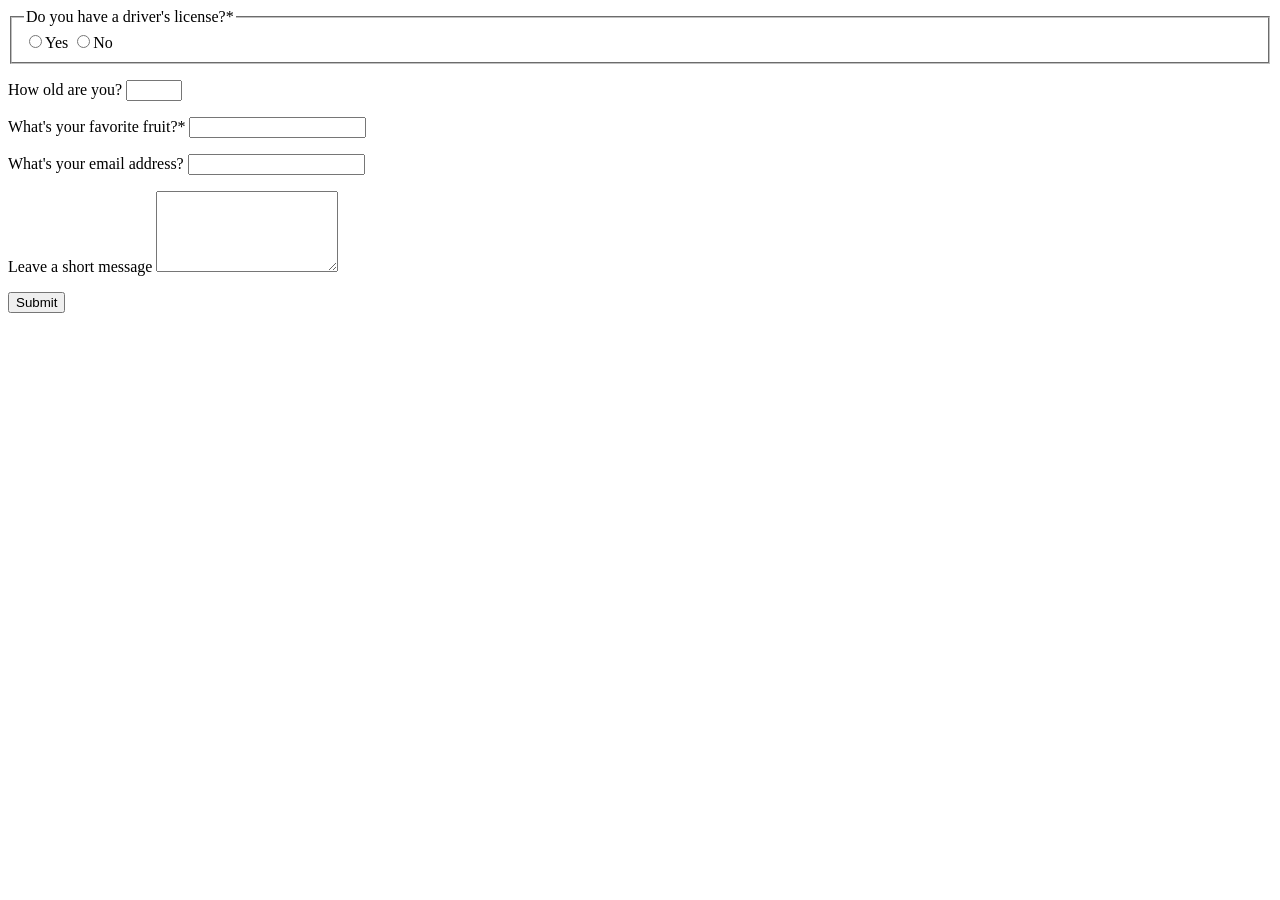
<file: Jan 19, 2024/Form Validation/index.html>
<!DOCTYPE html>
<html lang="en">
<head>
    <meta charset="UTF-8">
    <meta name="viewport" content="width=device-width, initial-scale=1.0">
    <title>Validation Form Using HTML</title>
</head>
<body>
    <form>
        <fieldset>
          <legend>
            Do you have a driver's license?<span aria-label="required">*</span>
          </legend>
          <!-- While only one radio button in a same-named group can be selected at a time,
               and therefore only one radio button in a same-named group having the "required"
               attribute suffices in making a selection a requirement -->
          <input type="radio" required name="driver" id="r1" value="yes" /><label
            for="r1"
            >Yes</label
          >
          <input type="radio" required name="driver" id="r2" value="no" /><label
            for="r2"
            >No</label
          >
        </fieldset>
        <p>
          <label for="n1">How old are you?</label>
          <!-- The pattern attribute can act as a fallback for browsers which
               don't implement the number input type but support the pattern attribute.
               Please note that browsers that support the pattern attribute will make it
               fail silently when used with a number field.
               Its usage here acts only as a fallback -->
          <input
            type="number"
            min="12"
            max="120"
            step="1"
            id="n1"
            name="age"
            pattern="\d+" />
        </p>
        <p>
          <label for="t1"
            >What's your favorite fruit?<span aria-label="required">*</span></label
          >
          <input
            type="text"
            id="t1"
            name="fruit"
            list="l1"
            required
            pattern="[Bb]anana|[Cc]herry|[Aa]pple|[Ss]trawberry|[Ll]emon|[Oo]range" />
          <datalist id="l1">
            <option>Banana</option>
            <option>Cherry</option>
            <option>Apple</option>
            <option>Strawberry</option>
            <option>Lemon</option>
            <option>Orange</option>
          </datalist>
        </p>
        <p>
          <label for="t2">What's your email address?</label>
          <input type="email" id="t2" name="email" />
        </p>
        <p>
          <label for="t3">Leave a short message</label>
          <textarea id="t3" name="msg" maxlength="140" rows="5"></textarea>
        </p>
        <p>
          <button>Submit</button>
        </p>
      </form>
</body>
</html>
</file>
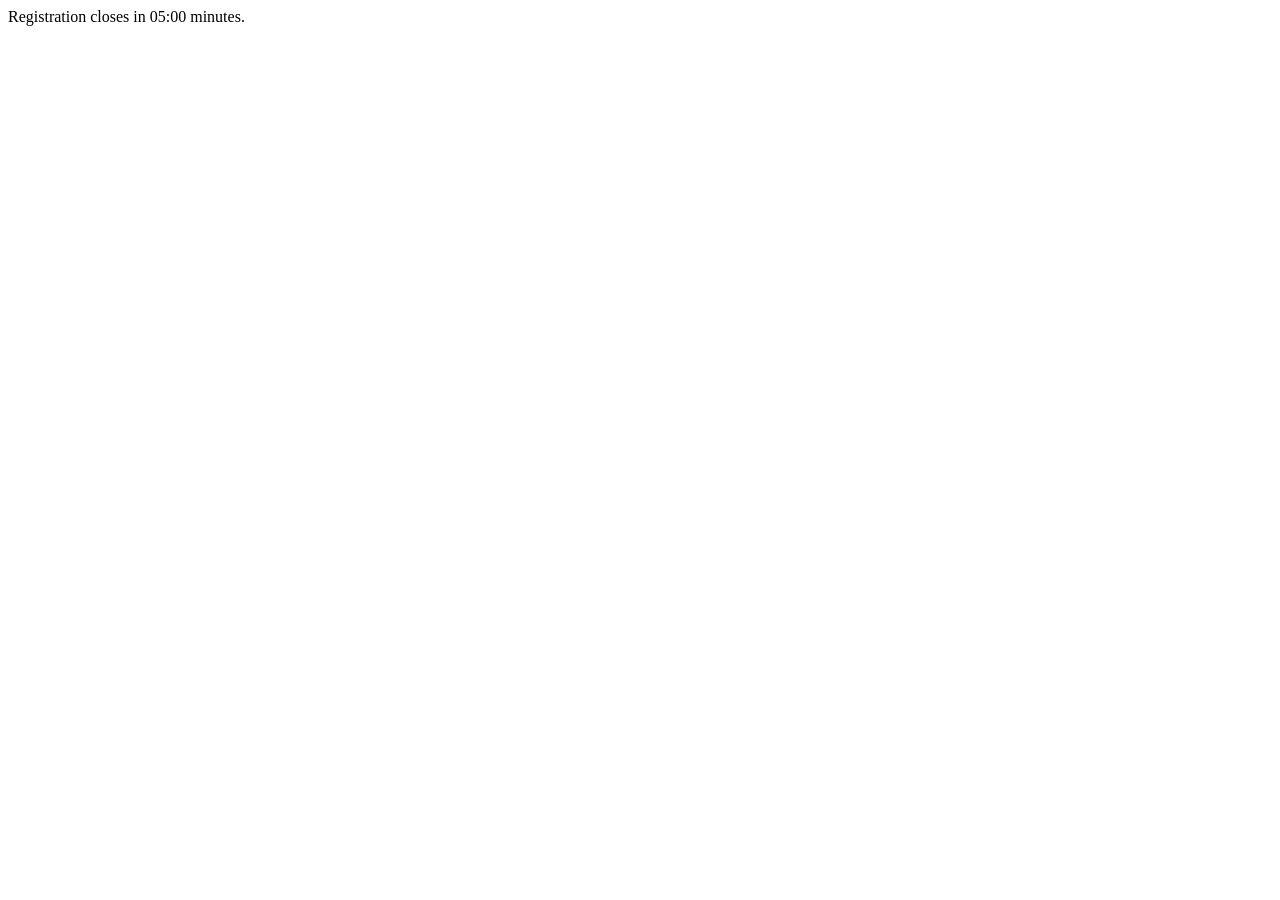
<file: Jan 20, 2024/1.0 Countdown Timer/index.html>
<!DOCTYPE html>
<html lang="en">
<head>
    <meta charset="UTF-8">
    <meta name="viewport" content="width=device-width, initial-scale=1.0">
    <title>Countdown Timer</title>
</head>
<body>
    <div>Registration closes in <span id="time">05:00</span> minutes.</div>
<script src="script.js"></script>
</body>
</html>
</file>
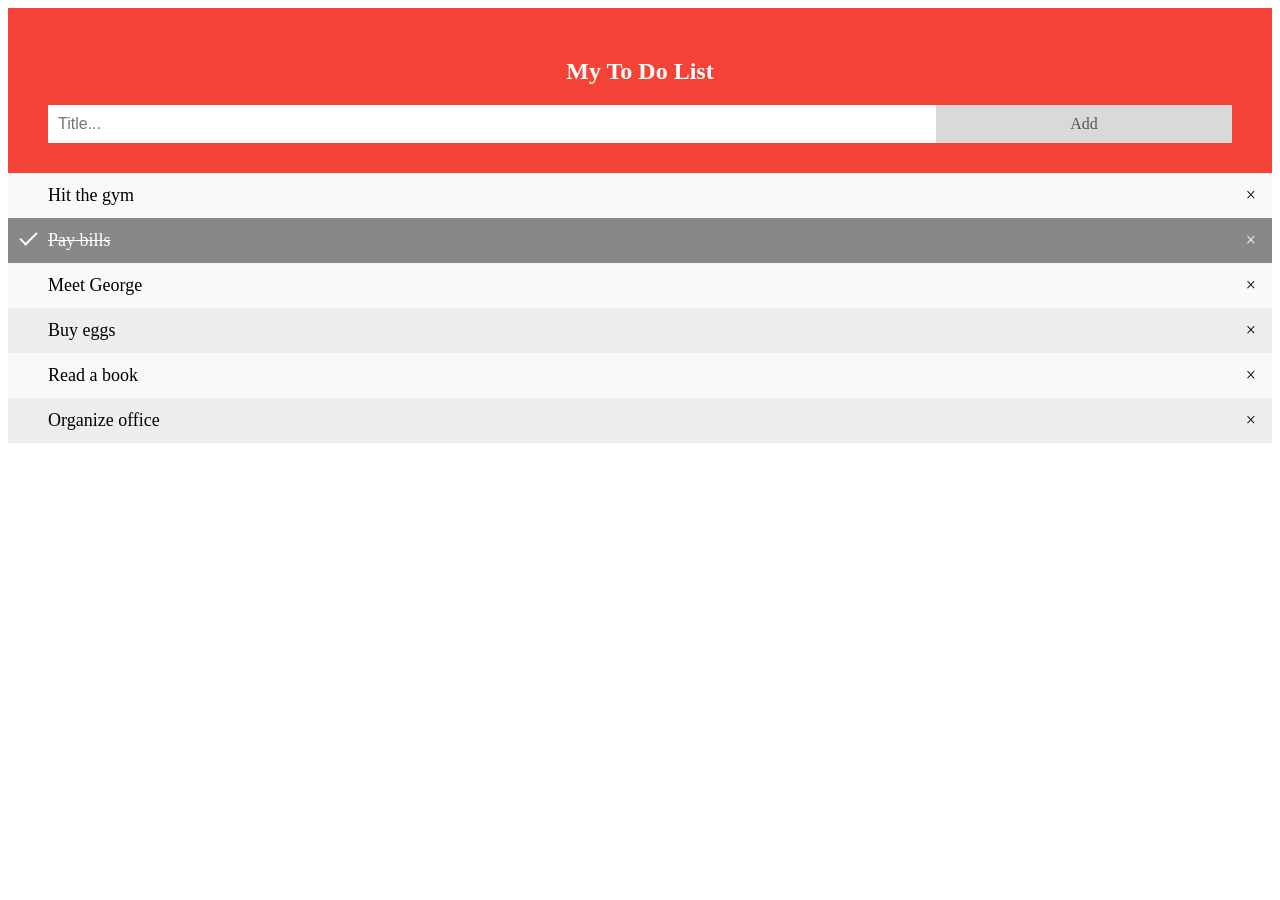
<file: Jan 20, 2024/2.0 To do list/index.html>
<!DOCTYPE html>
<html lang="en">
<head>
    <meta charset="UTF-8">
    <meta name="viewport" content="width=device-width, initial-scale=1.0">
    <link rel="stylesheet" href="style.css">
    <title>To do list</title>
</head>
<body>
    <div id="myDIV" class="header">
        <h2>My To Do List</h2>
        <input type="text" id="myInput" placeholder="Title...">
        <span onclick="newElement()" class="addBtn">Add</span>
    </div>

    <ul id="myUL">
        <li>Hit the gym</li>
        <li class="checked">Pay bills</li>
        <li>Meet George</li>
        <li>Buy eggs</li>
        <li>Read a book</li>
        <li>Organize office</li>
    </ul>
    <script src="script.js"></script>
</body>
</html>
</file>
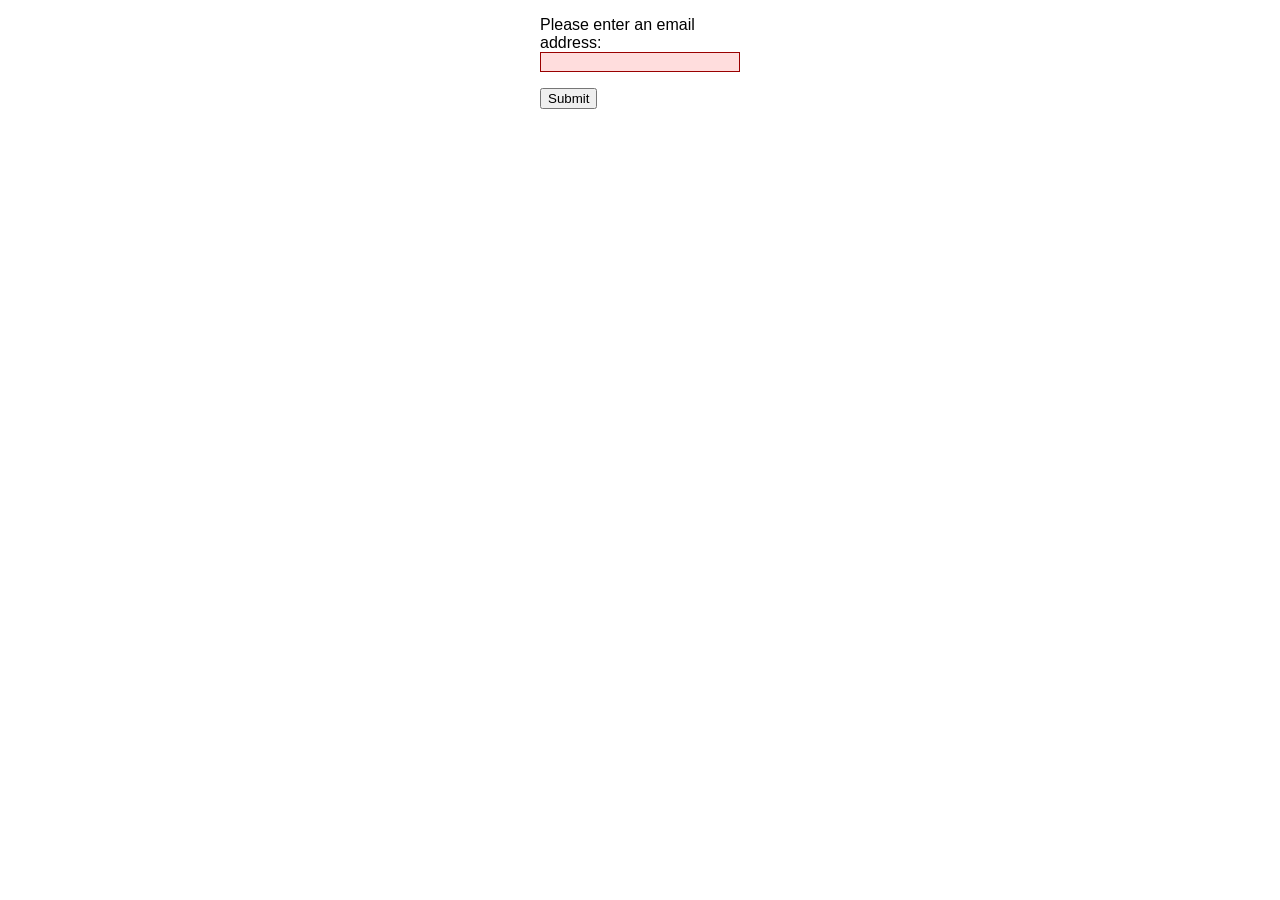
<file: Jan 19, 2024/Form Validation/index1.html>
<!DOCTYPE html>
<html lang="en">
<head>
    <meta charset="UTF-8">
    <meta name="viewport" content="width=device-width, initial-scale=1.0">
    <link rel="stylesheet" href="style1.css">
    <title>Form Validation Using JavaScript</title>
</head>
<body>
    <form novalidate>
        <p>
          <label for="mail">
            <span>Please enter an email address:</span>
            <input type="email" id="mail" name="mail" required minlength="8" />
            <span class="error" aria-live="polite"></span>
          </label>
        </p>
        <button>Submit</button>
      </form>
      <script src="script.js"></script>
</body>
</html>
</file>
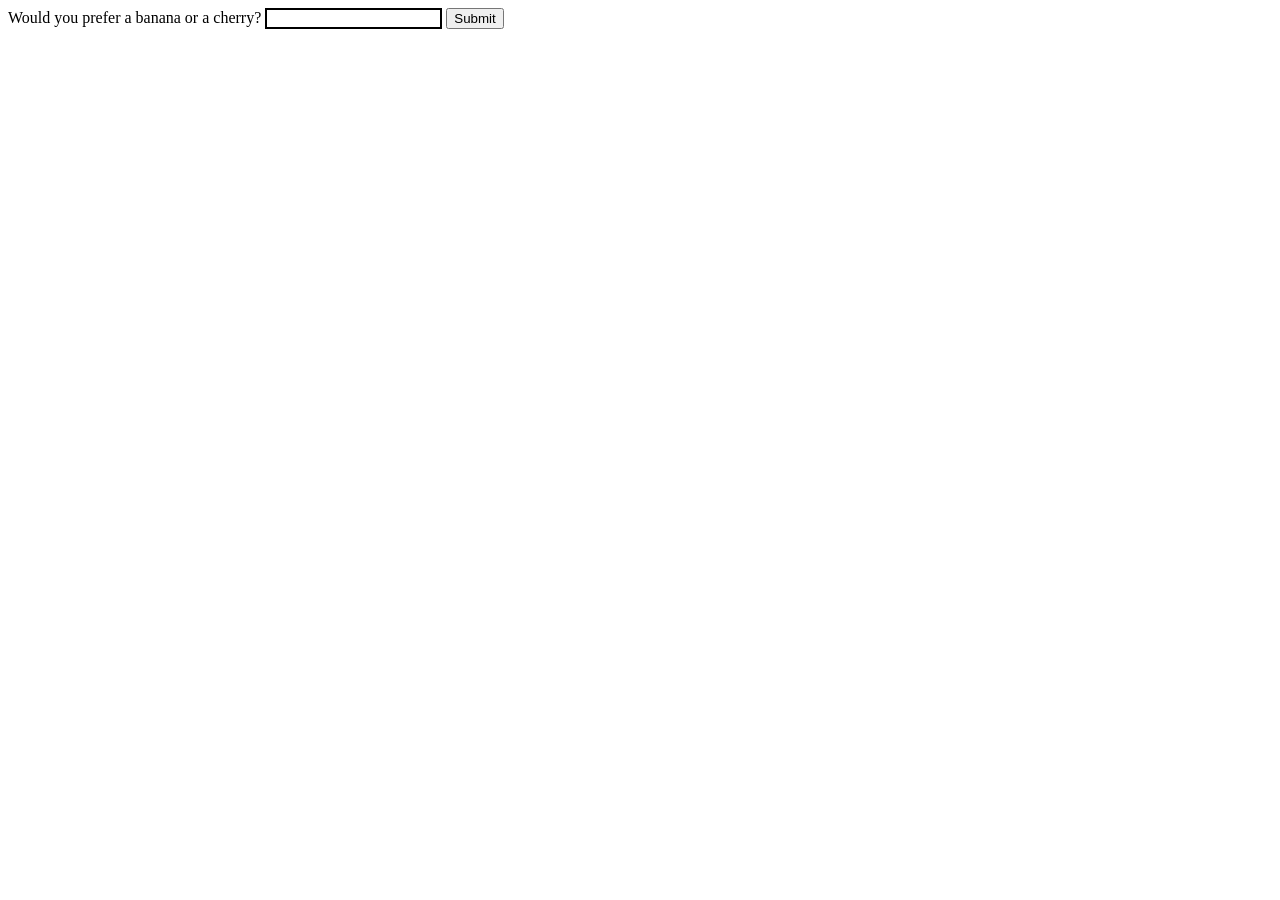
<file: Jan 19, 2024/Form Validation/solution.html>
<!DOCTYPE html>
<html lang="en-US">
  <head>
    <meta charset="utf-8">
    <meta name="viewport" content="width=device-width">
    <title>Favorite fruit start</title>
    <style>
      input:invalid {
        border: 2px dashed red;
      }

      input:valid {
        border: 2px solid black;
      }
    </style>
  </head>

<body>
    <form>
      <label for="choose">Would you prefer a banana or a cherry?</label>
      <input id="choose" name="i_like">
      <button>Submit</button>
    </form>
</body>

</html>
</file>
<file: Jan 20, 2024/2.0 To do list/style.css>
/* Include the padding and border in an element's total width and height */
*{
    box-sizing: border-box;
}

/* Remove margins and padding from the list */
ul {
    margin: 0;
    padding: 0;
}

/* Style the list items */
ul li {
    cursor: pointer;
    position: relative;
    padding: 12px 8px 12px 40px;
    background: #eee;
    font-size: 18px;
    transition: 0.2s;
  
    /* make the list items unselectable */
    -webkit-user-select: none;
    -moz-user-select: none;
    -ms-user-select: none;
    user-select: none;
}

/* Set all odd list items to a different color (zebra-stripes) */
ul li:nth-child(odd) {
    background: #f9f9f9;
}

/* Darker background-color on hover */
ul li:hover {
    background: #ddd;
}

/* When clicked on, add a background color and strike out text */
ul li.checked {
    background: #888;
    color: #fff;
    text-decoration: line-through;
}

/* Add a "checked" mark when clicked on */
ul li.checked::before {
    content: '';
  position: absolute;
  border-color: #fff;
  border-style: solid;
  border-width: 0 2px 2px 0;
  top: 10px;
  left: 16px;
  transform: rotate(45deg);
  height: 15px;
  width: 7px;
}

/* Style the close button */
.close {
    position: absolute;
    right: 0;
    top: 0;
    padding: 12px 16px 12px 16px;
}

.close:hover {
    background-color: #f44336;
    color: white;
}

/* Style the header */
.header {
    background-color: #f44336;
    padding: 30px 40px;
    color: white;
    text-align: center;
}

/* Clear floats after the header */
.header:after {
    content: "";
    display: table;
    clear: both;
}

/* Style the input */
input {
    margin: 0;
    border: none;
    border-radius: 0;
    width: 75%;
    padding: 10px;
    float: left;
    font-size: 16px;
}
  
  /* Style the "Add" button */
.addBtn {
    padding: 10px;
    width: 25%;
    background: #d9d9d9;
    color: #555;
    float: left;
    text-align: center;
    font-size: 16px;
    cursor: pointer;
    transition: 0.3s;
    border-radius: 0;
}
  
.addBtn:hover {
    background-color: #bbb;
}
</file>
<file: Jan 19, 2024/Form Validation/style1.css>
body {
    font: 1em sans-serif;
    width: 200px;
    padding: 0;
    margin: 0 auto;
}
  
p * {
    display: block;
}
  
input[type="email"] {
    appearance: none;
  
    width: 100%;
    border: 1px solid #333;
    margin: 0;
  
    font-family: inherit;
    font-size: 90%;
  
    box-sizing: border-box;
}
  
  /* This is our style for the invalid fields */
input:invalid {
    border-color: #900;
    background-color: #fdd;
}
  
input:focus:invalid {
    outline: none;
}
  
  /* This is the style of our error messages */
.error {
    width: 100%;
    padding: 0;
  
    font-size: 80%;
    color: white;
    background-color: #900;
    border-radius: 0 0 5px 5px;
  
    box-sizing: border-box;
}
  
.error.active {
    padding: 0.3em;
}
</file>
